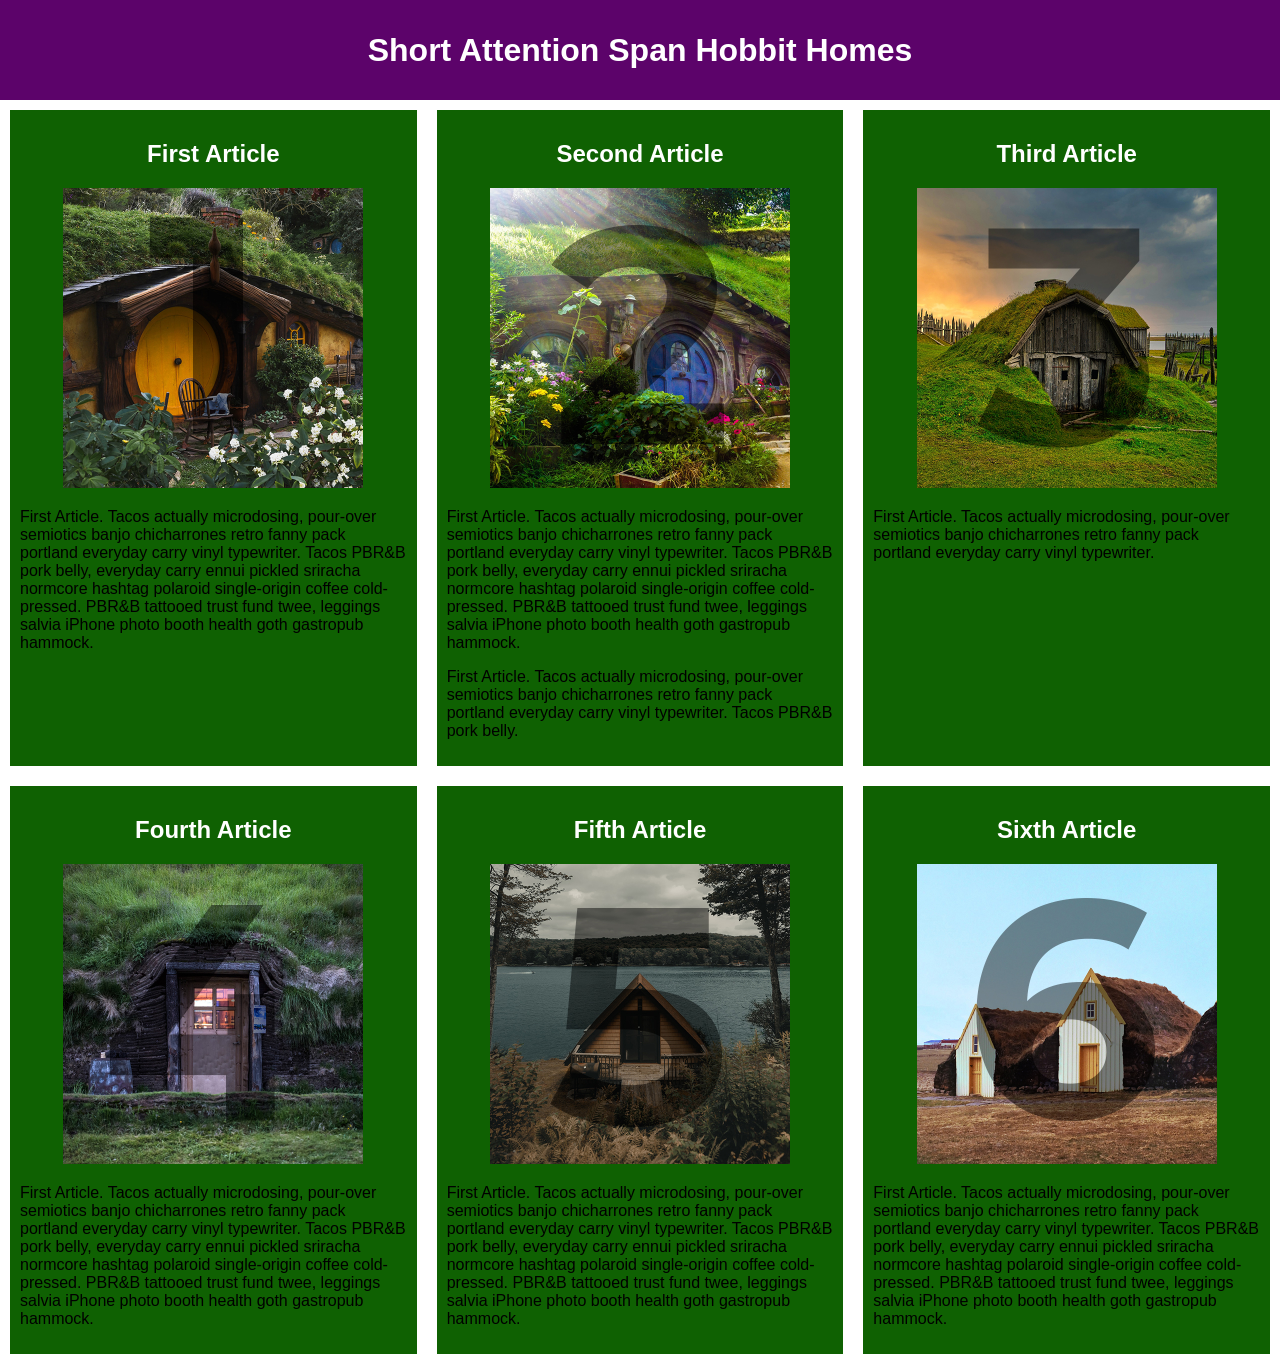
<file: index.html>
<!DOCTYPE html>
<html>
    <head>
        <meta charset="utf-8">
        <title>Short Attention Span Hobbit Homes</title>
        <link rel='stylesheet' href='styles.css' />
    </head>

    <body>
        <header>
            <h1>Short Attention Span Hobbit Homes</h1>
        </header>

        <section>
            <article>
                <h2>First Article</h2>
                <div class='hobbitimg' >
                    <img src='images/hobbit_home_1.jpg' />
                </div>
               
                <p>First Article. Tacos actually microdosing, pour-over semiotics banjo chicharrones retro fanny pack portland everyday carry vinyl typewriter. Tacos PBR&B pork belly, everyday carry ennui pickled sriracha normcore hashtag polaroid single-origin coffee cold-pressed. PBR&B tattooed trust fund twee, leggings salvia iPhone photo booth health goth gastropub hammock.</p>
            </article>

            <article>
                <h2>Second Article</h2>
                <div class='hobbitimg' >
                    <img src='images/hobbit_home_2.jpg' />
                </div>
                <p>First Article. Tacos actually microdosing, pour-over semiotics banjo chicharrones retro fanny pack portland everyday carry vinyl typewriter. Tacos PBR&B pork belly, everyday carry ennui pickled sriracha normcore hashtag polaroid single-origin coffee cold-pressed. PBR&B tattooed trust fund twee, leggings salvia iPhone photo booth health goth gastropub hammock.</p>

                <p>First Article. Tacos actually microdosing, pour-over semiotics banjo chicharrones retro fanny pack portland everyday carry vinyl typewriter. Tacos PBR&B pork belly.</p>
            </article>

            <article>
                <h2>Third Article</h2>
                <div class='hobbitimg' >
                    <img src='images/hobbit_home_3.jpg' />
                </div>
                <p>First Article. Tacos actually microdosing, pour-over semiotics banjo chicharrones retro fanny pack portland everyday carry vinyl typewriter.</p>
            </article>

            <article>
                <h2>Fourth Article</h2>
                <div class='hobbitimg' >
                    <img src='images/hobbit_home_4.jpg' />
                </div>
                <p><p>First Article. Tacos actually microdosing, pour-over semiotics banjo chicharrones retro fanny pack portland everyday carry vinyl typewriter. Tacos PBR&B pork belly, everyday carry ennui pickled sriracha normcore hashtag polaroid single-origin coffee cold-pressed. PBR&B tattooed trust fund twee, leggings salvia iPhone photo booth health goth gastropub hammock.</p> </p>
            </article>

            <article>
                <h2>Fifth Article</h2>
                <div class='hobbitimg'>
                    <img src='images/hobbit_home_5.jpg' />
                </div>
                <p><p>First Article. Tacos actually microdosing, pour-over semiotics banjo chicharrones retro fanny pack portland everyday carry vinyl typewriter. Tacos PBR&B pork belly, everyday carry ennui pickled sriracha normcore hashtag polaroid single-origin coffee cold-pressed. PBR&B tattooed trust fund twee, leggings salvia iPhone photo booth health goth gastropub hammock.</p> </p>
            </article>

            <article>
                <h2>Sixth Article</h2>
                <div class='hobbitimg' >
                    <img src='images/hobbit_home_6.jpg' />
                </div>
                <p><p>First Article. Tacos actually microdosing, pour-over semiotics banjo chicharrones retro fanny pack portland everyday carry vinyl typewriter. Tacos PBR&B pork belly, everyday carry ennui pickled sriracha normcore hashtag polaroid single-origin coffee cold-pressed. PBR&B tattooed trust fund twee, leggings salvia iPhone photo booth health goth gastropub hammock.</p> </p>
            </article>
        </section>
    </body>
</html>
</file>
<file: styles.css>
html {
    font-family: sans-serif;
}

body {
    margin: 0;
    padding: 0;
}

header {
    background: rgb(92, 3, 106);
    height: 100px;
}

h1 {
    text-align: center;
    color: white;
    line-height: 100px;
    margin: 0;
}   

h2 {
    text-align: center;
    color: white;
}

section {
    display: flex;
    flex-wrap: wrap;
}

article {
    padding: 10px;
    margin: 10px;
    background: rgb(15, 97, 2);
    flex: 1 200px;

}

.hobbitimg {
    /* border: 2px dashed orange; */
    text-align: center;
}

img {
    width: 300px;
}
</file>
